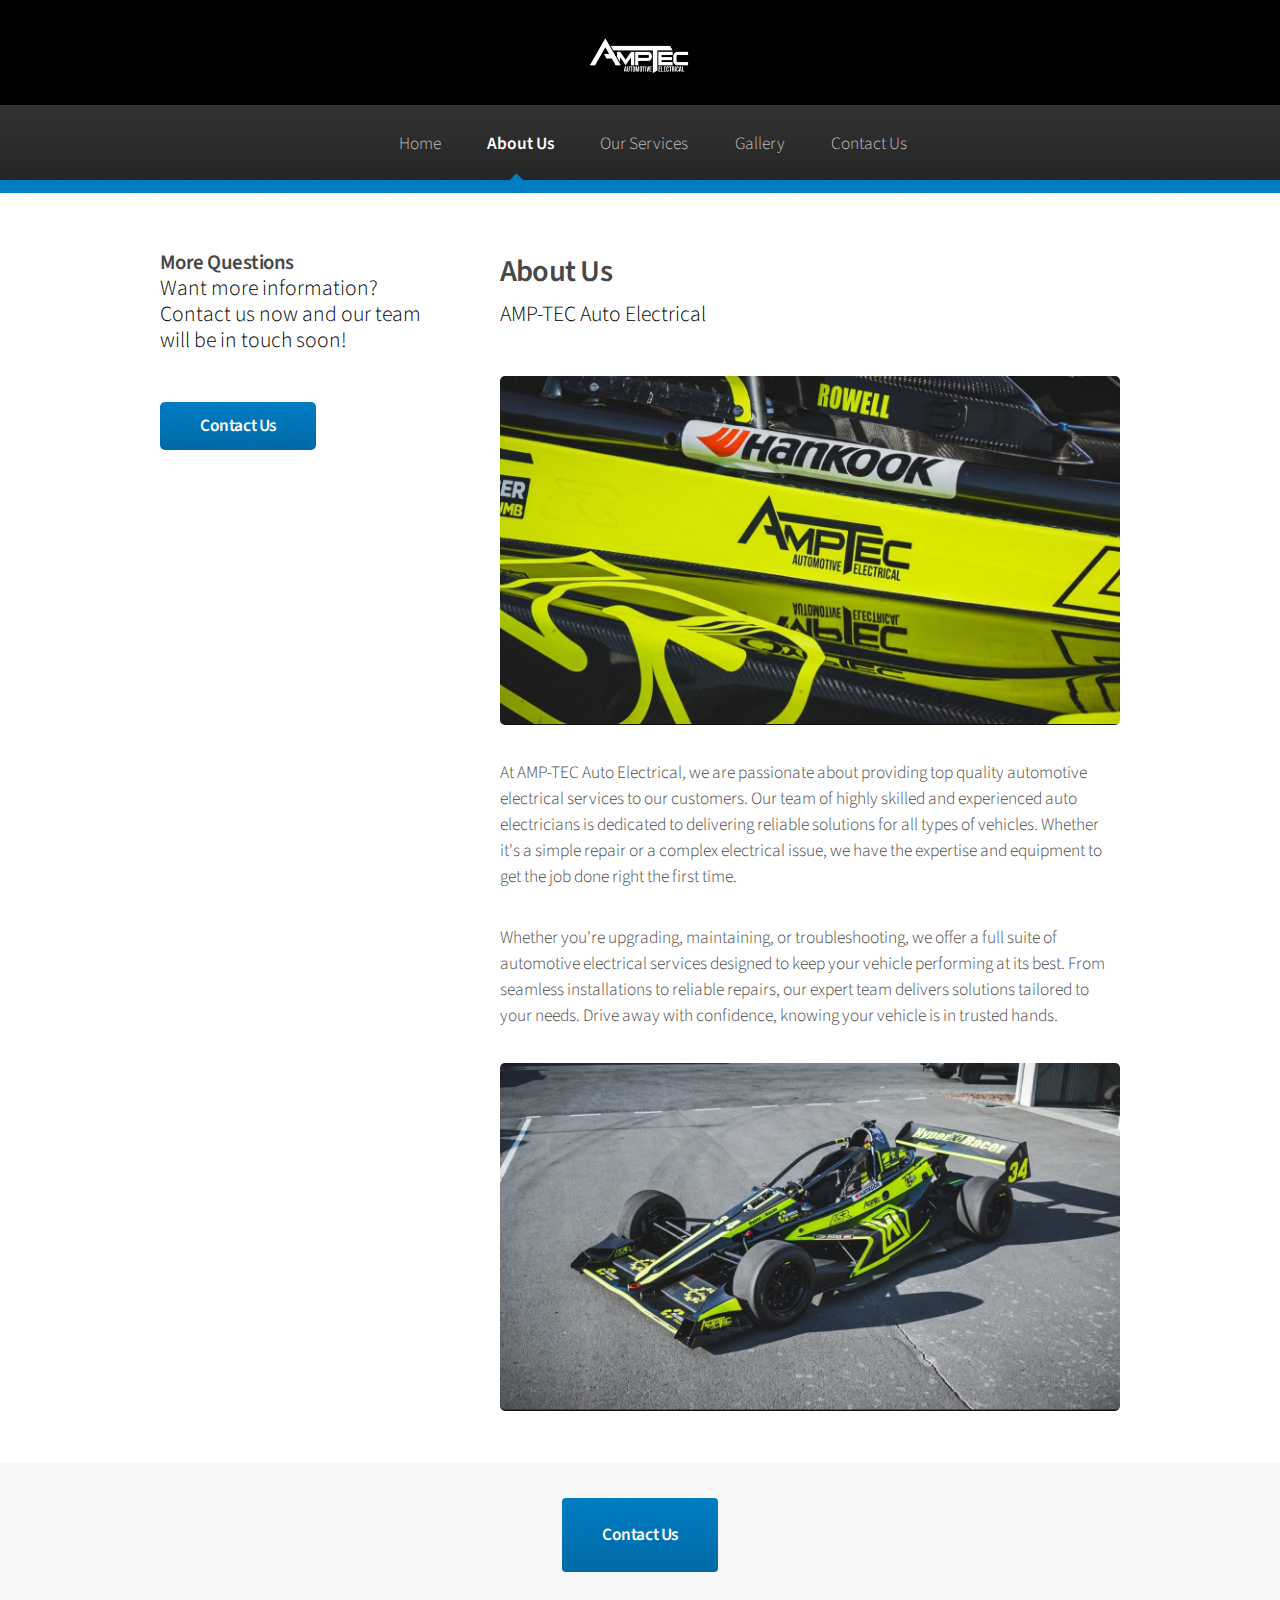
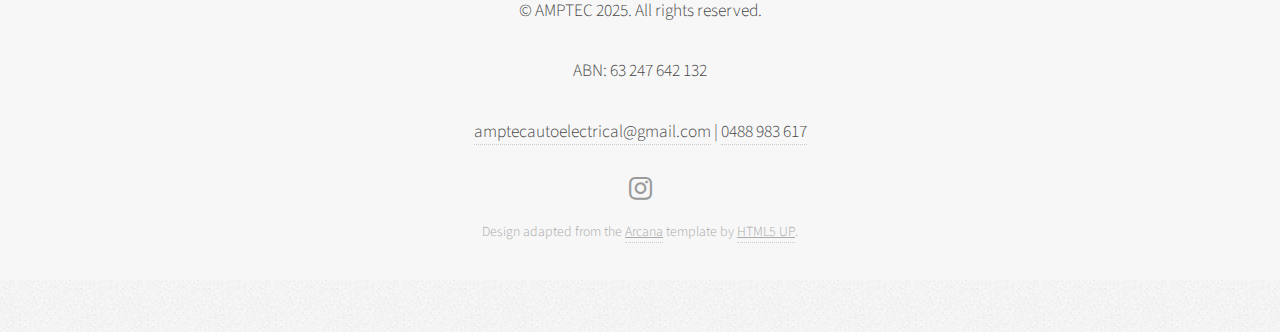
<file: about-us.html>
<!DOCTYPE HTML>
<!--
	Arcana by HTML5 UP
	html5up.net | @ajlkn
	Free for personal and commercial use under the CCA 3.0 license (html5up.net/license)
-->

<html>
	<head>
		<title>AMPTEC</title>
		<meta charset="utf-8" />
		<meta name="viewport" content="width=device-width, initial-scale=1, user-scalable=no" />
		<link rel="stylesheet" href="assets/css/main.css" />

		<!-- Favicons -->
    <link rel="icon" type="image/png" href="/favicon/favicon-96x96.png" sizes="96x96" />
    <link rel="icon" type="image/svg+xml" href="/favicon/favicon.svg" />
    <link rel="shortcut icon" href="/favicon/favicon.ico" />
    <link rel="apple-touch-icon" sizes="180x180" href="/favicon/apple-touch-icon.png" />
    <meta name="apple-mobile-web-app-title" content="AMPTEC" />
    <link rel="manifest" href="/favicon/site.webmanifest" />
	</head>
	<body class="is-preload">
		<div id="page-wrapper">

			<!-- Header -->
				<div id="header">

					<!-- Logo -->
						<h1>
   							<a href="index.html" id="logo">
        						<img src="images/logo.jpg" alt="AMPTEC Logo" style="height:40px; vertical-align:middle;"> 
    						</a>
						</h1>

					<!-- Nav -->
						<nav id="nav">
							<ul>
								<li><a href="index.html">Home</a></li>
								<li class="current"><a href="left-sidebar.html">About Us</a></li>
								</li>
								<li><a href="right-sidebar.html">Our Services</a></li>
								<li><a href="two-sidebar.html">Gallery</a></li>
								<li><a href="no-sidebar.html">Contact Us</a></li>
							</ul>
						</nav>

				</div>


			<!-- Main -->
				<section class="wrapper style1">
					<div class="container">
						<div class="row gtr-200">
							<div class="col-4 col-12-narrower">
								<div id="sidebar">

									<!-- Sidebar -->

										<section>
											<header>
											<h3>More Questions</h3>
											<header>
											
											<p>Want more information? Contact us now and our team will be in touch soon!</p>
											
											<footer>
												<a href="no-sidebar.html" class="button">Contact Us</a>
											</footer>
										</section>

								</div>
							</div>
							<div class="col-8  col-12-narrower imp-narrower">
								<div id="content">

									<!-- Content -->

										<article>
											<header>
												<h2>About Us</h2>
												<p>AMP-TEC Auto Electrical</p>
											</header>

											<span class="image featured"><img src="images/photo8.jpg" alt="" /></span>

											<p>At AMP-TEC Auto Electrical, we are passionate about providing top quality automotive electrical services
											to our customers. Our team of highly skilled and experienced auto electricians is dedicated to delivering reliable 
											solutions for all types of vehicles. Whether it's a simple repair or a complex electrical issue, we have the expertise
											and equipment to get the job done right the first time.</p>
										
											<p>Whether you're upgrading, maintaining, or troubleshooting, we offer a full suite of automotive electrical services 
											designed to keep your vehicle performing at its best. From seamless installations to reliable repairs, our expert team
											delivers solutions tailored to your needs. Drive away with confidence, knowing your vehicle is in trusted hands.</p>

											<span class="image featured"><img src="images/photo7.jpg" alt="" /></span>
										</article>

								</div>
							</div>
						</div>
					</div>
				</section>

		 <!-- Footer -->
    <footer id="footer" style="text-align: center; padding: 2em 0; background: #f7f7f7;">

        <p style="margin-bottom: 1.5em;">
            <a href="no-sidebar.html" class="button" style="
                display: inline-block;
                padding: 0.75em 1.5em;
                background-color: #007ec6;
                color: white;
                text-decoration: none;
                border-radius: 4px;
              ">
                Contact Us
            </a>
        </p>
  <p>
    &copy; AMPTEC 2025. All rights reserved.
  </p>
  <p>ABN: 63 247 642 132</p>
  <p>
    <a href="mailto:amptecautoelectrical@gmail.com">amptecautoelectrical@gmail.com</a> |
    <a href="tel:+61488983617">0488 983 617</a>
  </p>
  <ul class="icons" style="margin-top: 1em; list-style: none; padding: 0;">
    <li style="display: inline-block; margin: 0 0.5em;">
      <a href="https://instagram.com/amptec_autoelec" class="icon brands fa-instagram">
        <span class="label">Instagram</span>
      </a>
    </li>
  </ul>

  <p style="margin-top: 1em; font-size: 0.8em; color: #aaa;">
    Design adapted from the <a href="https://html5up.net/arcana" target="_blank" style="color: #aaa; text-decoration: underline;">Arcana</a> template by <a href="https://html5up.net" target="_blank" style="color: #aaa; text-decoration: underline;">HTML5 UP</a>.
  </p>

</footer>

		<!-- Scripts -->
			<script src="assets/js/jquery.min.js"></script>
			<script src="assets/js/jquery.dropotron.min.js"></script>
			<script src="assets/js/browser.min.js"></script>
			<script src="assets/js/breakpoints.min.js"></script>
			<script src="assets/js/util.js"></script>
			<script src="assets/js/main.js"></script>

	</body>
</html>
</file>
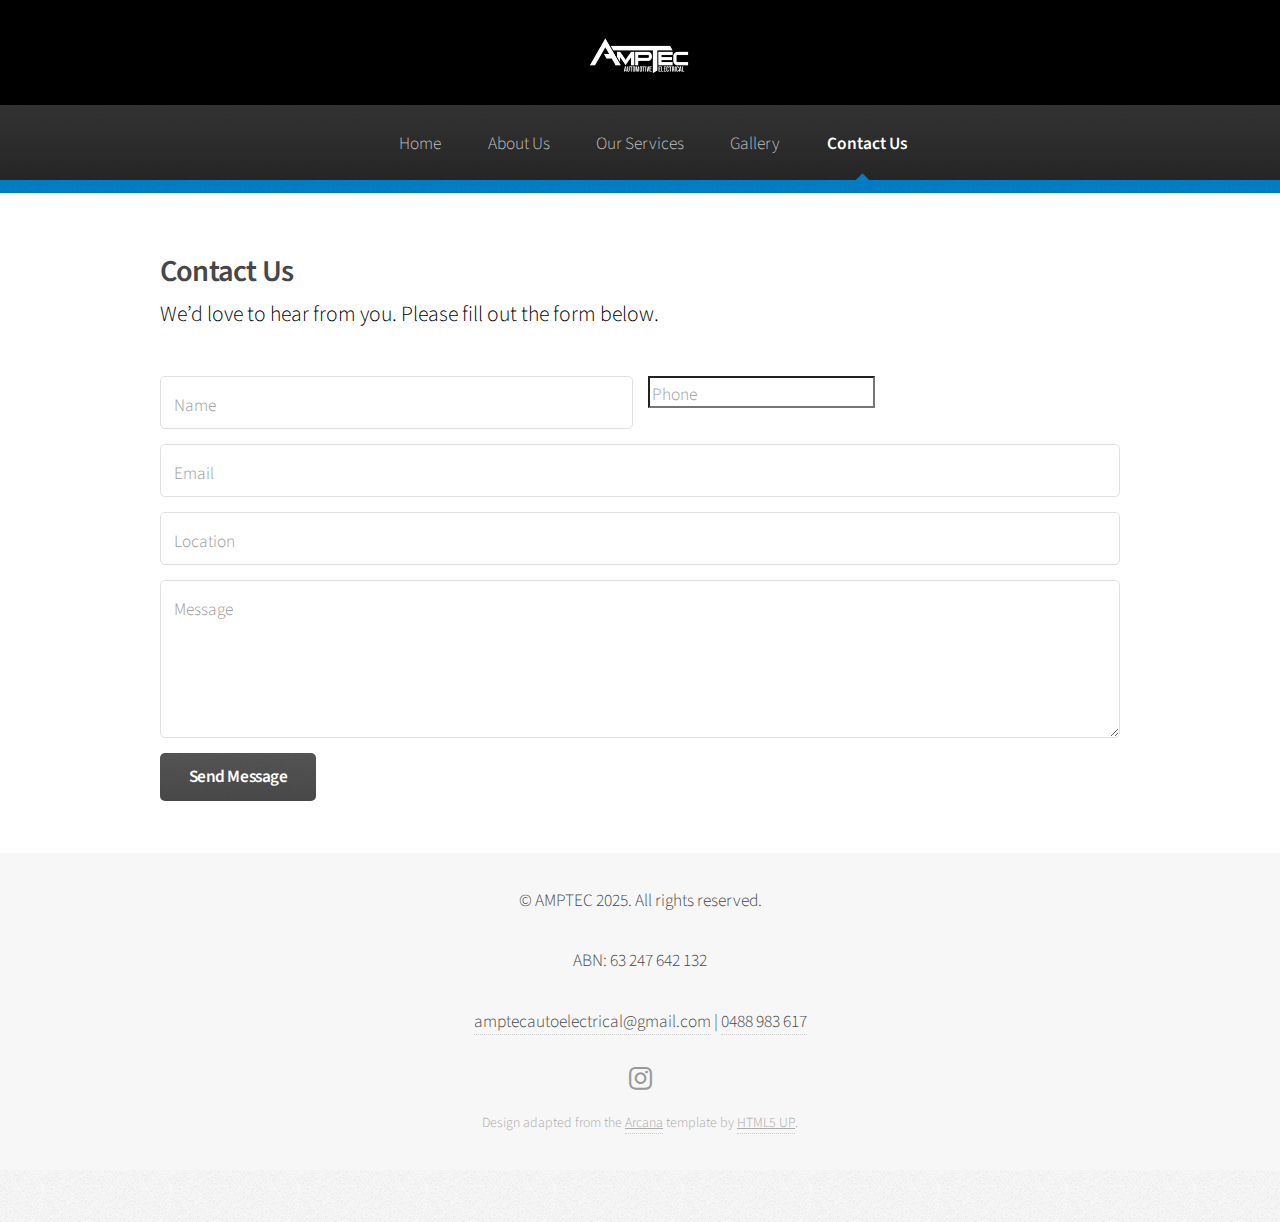
<file: no-sidebar.html>
<!DOCTYPE HTML>
<html>
<head>
    <title>AMPTEC - Contact Us</title>
    <meta charset="utf-8" />
    <meta name="viewport" content="width=device-width, initial-scale=1, user-scalable=no" />
    <link rel="stylesheet" href="assets/css/main.css" />
</head>
<body class="is-preload">
<div id="page-wrapper">

    <!-- Header -->
    <div id="header">
        <h1>
            <a href="index.html" id="logo">
                <img src="images/logo.jpg" alt="AMPTEC Logo" style="height:40px; vertical-align:middle;">
            </a>
        </h1>

        <nav id="nav">
            <ul>
                <li><a href="index.html">Home</a></li>
                <li><a href="left-sidebar.html">About Us</a></li>
                <li><a href="right-sidebar.html">Our Services</a></li>
                <li><a href="two-sidebar.html">Gallery</a></li>
                <li class="current"><a href="no-sidebar.html">Contact Us</a></li>
            </ul>
        </nav>
    </div>

    <!-- Main -->
    <section class="wrapper style1">
        <div class="container">
            <header>
                <h2>Contact Us</h2>
                <p>We’d love to hear from you. Please fill out the form below.</p>
            </header>

            <form id="contact-form" action="https://formspree.io/f/manbyzaw" method="POST">
                <div class="row gtr-50">
                    <div class="col-6 col-12-mobilep">
                        <input type="text" name="name" placeholder="Name" required />
                    </div>
                    <div class="col-6 col-12-mobilep">
                        <input type="tel" name="phone" placeholder="Phone" required />
                    </div>
                    <div class="col-12">
                        <input type="email" name="email" placeholder="Email" required />
                    </div>
                    <div class="col-12">
                        <input type="text" name="location" placeholder="Location" />
                    </div>
                    <div class="col-12">
                        <textarea name="message" placeholder="Message" rows="5" required></textarea>
                    </div>
                    <div class="col-12">
                        <ul class="actions">
                            <li><input type="submit" class="button alt" value="Send Message" /></li>
                        </ul>
                    </div>
                </div>
            </form>

            <!-- Confirmation Message -->
            <div id="confirmation-message" style="display:none; margin-top:20px; color:green; font-weight:bold; text-align:center;">
                ✅ Thank you! Your message has been sent. We’ll get back to you soon.
            </div>
        </div>
    </section>

    <!-- Footer -->
    <footer id="footer" style="text-align: center; padding: 2em 0; background: #f7f7f7;">
  <p>
    &copy; AMPTEC 2025. All rights reserved.
  </p>
  <p>ABN: 63 247 642 132</p>
  <p>
    <a href="mailto:amptecautoelectrical@gmail.com">amptecautoelectrical@gmail.com</a> |
    <a href="tel:+61488983617">0488 983 617</a>
  </p>
  <ul class="icons" style="margin-top: 1em; list-style: none; padding: 0;">
    <li style="display: inline-block; margin: 0 0.5em;">
      <a href="https://instagram.com/amptec_autoelec" class="icon brands fa-instagram">
        <span class="label">Instagram</span>
      </a>
    </li>
  </ul>

  <p style="margin-top: 1em; font-size: 0.8em; color: #aaa;">
    Design adapted from the <a href="https://html5up.net/arcana" target="_blank" style="color: #aaa; text-decoration: underline;">Arcana</a> template by <a href="https://html5up.net" target="_blank" style="color: #aaa; text-decoration: underline;">HTML5 UP</a>.
  </p>

</footer>

</div>

<!-- Scripts -->
<script src="assets/js/jquery.min.js"></script>
<script src="assets/js/jquery.dropotron.min.js"></script>
<script src="assets/js/browser.min.js"></script>
<script src="assets/js/breakpoints.min.js"></script>
<script src="assets/js/util.js"></script>
<script src="assets/js/main.js"></script>

<!-- Confirmation Script -->
<script>
document.getElementById('contact-form').addEventListener('submit', function(e) {
    e.preventDefault();

    const form = this;
    const formData = new FormData(form);

    fetch(form.action, {
        method: 'POST',
        body: formData,
        headers: {
            'Accept': 'application/json'
        }
    }).then(response => {
        if (response.ok) {
            form.style.display = 'none';
            document.getElementById('confirmation-message').style.display = 'block';
        } else {
            alert('There was a problem submitting your form. Please try again.');
        }
    }).catch(error => {
        alert('There was a problem submitting your form. Please try again.');
    });
});
</script>

</body>
</html>
</file>
<file: assets/css/main.css>
@import url("fontawesome-all.min.css");
@import url("https://fonts.googleapis.com/css?family=Source+Sans+Pro:300,300italic,600,600italic");

/*
	Arcana by HTML5 UP
	html5up.net | @ajlkn
	Free for personal and commercial use under the CCA 3.0 license (html5up.net/license)
*/

html, body, div, span, applet, object,
iframe, h1, h2, h3, h4, h5, h6, p, blockquote,
pre, a, abbr, acronym, address, big, cite,
code, del, dfn, em, img, ins, kbd, q, s, samp,
small, strike, strong, sub, sup, tt, var, b,
u, i, center, dl, dt, dd, ol, ul, li, fieldset,
form, label, legend, table, caption, tbody,
tfoot, thead, tr, th, td, article, aside,
canvas, details, embed, figure, figcaption,
footer, header, hgroup, menu, nav, output, ruby,
section, summary, time, mark, audio, video {
	margin: 0;
	padding: 0;
	border: 0;
	font-size: 100%;
	font: inherit;
	vertical-align: baseline;}

article, aside, details, figcaption, figure,
footer, header, hgroup, menu, nav, section {
	display: block;}

body {
	line-height: 1;
}

ol, ul {
	list-style: none;
}

blockquote, q {
	quotes: none;
}

	blockquote:before, blockquote:after, q:before, q:after {
		content: '';
		content: none;
	}

table {
	border-collapse: collapse;
	border-spacing: 0;
}

body {
	-webkit-text-size-adjust: none;
}

mark {
	background-color: transparent;
	color: inherit;
}

input::-moz-focus-inner {
	border: 0;
	padding: 0;
}

input, select, textarea {
	-moz-appearance: none;
	-webkit-appearance: none;
	-ms-appearance: none;
	appearance: none;
}

/* Basic */

	html {
		box-sizing: border-box;
	}

	*, *:before, *:after {
		box-sizing: inherit;
	}

	body {
		background: #f7f7f7 url("images/bg01.png");
	}

		body.is-preload *, body.is-preload *:before, body.is-preload *:after {
			-moz-animation: none !important;
			-webkit-animation: none !important;
			-ms-animation: none !important;
			animation: none !important;
			-moz-transition: none !important;
			-webkit-transition: none !important;
			-ms-transition: none !important;
			transition: none !important;
		}

	body, input, select, textarea {
		color: #474747;
		font-family: 'Source Sans Pro', sans-serif;
		font-size: 16pt;
		font-weight: 300;
		line-height: 1.65em;
	}

	a {
		-moz-transition: color 0.2s ease-in-out, border-color 0.2s ease-in-out, opacity 0.2s ease-in-out;
		-webkit-transition: color 0.2s ease-in-out, border-color 0.2s ease-in-out, opacity 0.2s ease-in-out;
		-ms-transition: color 0.2s ease-in-out, border-color 0.2s ease-in-out, opacity 0.2s ease-in-out;
		transition: color 0.2s ease-in-out, border-color 0.2s ease-in-out, opacity 0.2s ease-in-out;
		color: #007ec6;
		text-decoration: none;
		border-bottom: dotted 1px;
	}

		a:hover {
			color: #007ec6;
			border-bottom-color: transparent;
		}

	strong, b {
		font-weight: 600;
	}

	em, i {
		font-style: italic;
	}

	p, ul, ol, dl, table, blockquote {
		margin: 0 0 2em 0;
	}

	h1, h2, h3, h4, h5, h6 {
		color: inherit;
		font-weight: 600;
		line-height: 1.75em;
		margin-bottom: 1em;
	}

		h1 a, h2 a, h3 a, h4 a, h5 a, h6 a {
			color: inherit;
			text-decoration: none;
		}

		h1 em, h2 em, h3 em, h4 em, h5 em, h6 em {
			font-style: normal;
			font-weight: 300;
		}

	h2 {
		font-size: 1.75em;
		letter-spacing: -0.025em;
	}

	h3 {
		font-size: 1.2em;
		letter-spacing: -0.025em;
	}

	sub {
		font-size: 0.8em;
		position: relative;
		top: 0.5em;
	}

	sup {
		font-size: 0.8em;
		position: relative;
		top: -0.5em;
	}

	hr {
		border-top: solid 1px #e0e0e0;
		border: 0;
		margin-bottom: 1.5em;
	}

	blockquote {
		border-left: solid 0.5em #e0e0e0;
		font-style: italic;
		padding: 1em 0 1em 2em;
	}

/* Container */

	.container {
		margin: 0 auto;
		max-width: 100%;
		width: 1400px;
	}

		@media screen and (max-width: 1680px) {

			.container {
				width: 1200px;
			}

		}

		@media screen and (max-width: 1280px) {

			.container {
				width: 960px;
			}

		}

		@media screen and (max-width: 980px) {

			.container {
				width: 95%;
			}

		}

		@media screen and (max-width: 840px) {

			.container {
				width: 95%;
			}

		}

		@media screen and (max-width: 736px) {

			.container {
				width: 90%;
			}

		}

		@media screen and (max-width: 480px) {

			.container {
				width: 100%;
			}

		}

/* Row */

	.row {
		display: flex;
		flex-wrap: wrap;
		box-sizing: border-box;
		align-items: stretch;
	}

		.row > * {
			box-sizing: border-box;
		}

		.row.gtr-uniform > * > :last-child {
			margin-bottom: 0;
		}

		.row.aln-left {
			justify-content: flex-start;
		}

		.row.aln-center {
			justify-content: center;
		}

		.row.aln-right {
			justify-content: flex-end;
		}

		.row.aln-top {
			align-items: flex-start;
		}

		.row.aln-middle {
			align-items: center;
		}

		.row.aln-bottom {
			align-items: flex-end;
		}

		.row > .imp {
			order: -1;
		}

		.row > .col-1 {
			width: 8.33333%;
		}

		.row > .off-1 {
			margin-left: 8.33333%;
		}

		.row > .col-2 {
			width: 16.66667%;
		}

		.row > .off-2 {
			margin-left: 16.66667%;
		}

		.row > .col-3 {
			width: 25%;
		}

		.row > .off-3 {
			margin-left: 25%;
		}

		.row > .col-4 {
			width: 33.33333%;
		}

		.row > .off-4 {
			margin-left: 33.33333%;
		}

		.row > .col-5 {
			width: 41.66667%;
		}

		.row > .off-5 {
			margin-left: 41.66667%;
		}

		.row > .col-6 {
			width: 50%;
		}

		.row > .off-6 {
			margin-left: 50%;
		}

		.row > .col-7 {
			width: 58.33333%;
		}

		.row > .off-7 {
			margin-left: 58.33333%;
		}

		.row > .col-8 {
			width: 66.66667%;
		}

		.row > .off-8 {
			margin-left: 66.66667%;
		}

		.row > .col-9 {
			width: 75%;
		}

		.row > .off-9 {
			margin-left: 75%;
		}

		.row > .col-10 {
			width: 83.33333%;
		}

		.row > .off-10 {
			margin-left: 83.33333%;
		}

		.row > .col-11 {
			width: 91.66667%;
		}

		.row > .off-11 {
			margin-left: 91.66667%;
		}

		.row > .col-12 {
			width: 100%;
		}

		.row > .off-12 {
			margin-left: 100%;
		}

		.row.gtr-0 {
			margin-top: 0px;
			margin-left: 0px;
		}

			.row.gtr-0 > * {
				padding: 0px 0 0 0px;
			}

			.row.gtr-0.gtr-uniform {
				margin-top: 0px;
			}

				.row.gtr-0.gtr-uniform > * {
					padding-top: 0px;
				}

		.row.gtr-25 {
			margin-top: -12.5px;
			margin-left: -12.5px;
		}

			.row.gtr-25 > * {
				padding: 12.5px 0 0 12.5px;
			}

			.row.gtr-25.gtr-uniform {
				margin-top: -12.5px;
			}

				.row.gtr-25.gtr-uniform > * {
					padding-top: 12.5px;
				}

		.row.gtr-50 {
			margin-top: -25px;
			margin-left: -25px;
		}

			.row.gtr-50 > * {
				padding: 25px 0 0 25px;
			}

			.row.gtr-50.gtr-uniform {
				margin-top: -25px;
			}

				.row.gtr-50.gtr-uniform > * {
					padding-top: 25px;
				}

		.row {
			margin-top: -50px;
			margin-left: -50px;
		}

			.row > * {
				padding: 50px 0 0 50px;
			}

			.row.gtr-uniform {
				margin-top: -50px;
			}

				.row.gtr-uniform > * {
					padding-top: 50px;
				}

		.row.gtr-150 {
			margin-top: -75px;
			margin-left: -75px;
		}

			.row.gtr-150 > * {
				padding: 75px 0 0 75px;
			}

			.row.gtr-150.gtr-uniform {
				margin-top: -75px;
			}

				.row.gtr-150.gtr-uniform > * {
					padding-top: 75px;
				}

		.row.gtr-200 {
			margin-top: -100px;
			margin-left: -100px;
		}

			.row.gtr-200 > * {
				padding: 100px 0 0 100px;
			}

			.row.gtr-200.gtr-uniform {
				margin-top: -100px;
			}

				.row.gtr-200.gtr-uniform > * {
					padding-top: 100px;
				}

		@media screen and (max-width: 1680px) {

			.row {
				display: flex;
				flex-wrap: wrap;
				box-sizing: border-box;
				align-items: stretch;
			}

				.row > * {
					box-sizing: border-box;
				}

				.row.gtr-uniform > * > :last-child {
					margin-bottom: 0;
				}

				.row.aln-left {
					justify-content: flex-start;
				}

				.row.aln-center {
					justify-content: center;
				}

				.row.aln-right {
					justify-content: flex-end;
				}

				.row.aln-top {
					align-items: flex-start;
				}

				.row.aln-middle {
					align-items: center;
				}

				.row.aln-bottom {
					align-items: flex-end;
				}

				.row > .imp-wide {
					order: -1;
				}

				.row > .col-1-wide {
					width: 8.33333%;
				}

				.row > .off-1-wide {
					margin-left: 8.33333%;
				}

				.row > .col-2-wide {
					width: 16.66667%;
				}

				.row > .off-2-wide {
					margin-left: 16.66667%;
				}

				.row > .col-3-wide {
					width: 25%;
				}

				.row > .off-3-wide {
					margin-left: 25%;
				}

				.row > .col-4-wide {
					width: 33.33333%;
				}

				.row > .off-4-wide {
					margin-left: 33.33333%;
				}

				.row > .col-5-wide {
					width: 41.66667%;
				}

				.row > .off-5-wide {
					margin-left: 41.66667%;
				}

				.row > .col-6-wide {
					width: 50%;
				}

				.row > .off-6-wide {
					margin-left: 50%;
				}

				.row > .col-7-wide {
					width: 58.33333%;
				}

				.row > .off-7-wide {
					margin-left: 58.33333%;
				}

				.row > .col-8-wide {
					width: 66.66667%;
				}

				.row > .off-8-wide {
					margin-left: 66.66667%;
				}

				.row > .col-9-wide {
					width: 75%;
				}

				.row > .off-9-wide {
					margin-left: 75%;
				}

				.row > .col-10-wide {
					width: 83.33333%;
				}

				.row > .off-10-wide {
					margin-left: 83.33333%;
				}

				.row > .col-11-wide {
					width: 91.66667%;
				}

				.row > .off-11-wide {
					margin-left: 91.66667%;
				}

				.row > .col-12-wide {
					width: 100%;
				}

				.row > .off-12-wide {
					margin-left: 100%;
				}

				.row.gtr-0 {
					margin-top: 0px;
					margin-left: 0px;
				}

					.row.gtr-0 > * {
						padding: 0px 0 0 0px;
					}

					.row.gtr-0.gtr-uniform {
						margin-top: 0px;
					}

						.row.gtr-0.gtr-uniform > * {
							padding-top: 0px;
						}

				.row.gtr-25 {
					margin-top: -10px;
					margin-left: -10px;
				}

					.row.gtr-25 > * {
						padding: 10px 0 0 10px;
					}

					.row.gtr-25.gtr-uniform {
						margin-top: -10px;
					}

						.row.gtr-25.gtr-uniform > * {
							padding-top: 10px;
						}

				.row.gtr-50 {
					margin-top: -20px;
					margin-left: -20px;
				}

					.row.gtr-50 > * {
						padding: 20px 0 0 20px;
					}

					.row.gtr-50.gtr-uniform {
						margin-top: -20px;
					}

						.row.gtr-50.gtr-uniform > * {
							padding-top: 20px;
						}

				.row {
					margin-top: -40px;
					margin-left: -40px;
				}

					.row > * {
						padding: 40px 0 0 40px;
					}

					.row.gtr-uniform {
						margin-top: -40px;
					}

						.row.gtr-uniform > * {
							padding-top: 40px;
						}

				.row.gtr-150 {
					margin-top: -60px;
					margin-left: -60px;
				}

					.row.gtr-150 > * {
						padding: 60px 0 0 60px;
					}

					.row.gtr-150.gtr-uniform {
						margin-top: -60px;
					}

						.row.gtr-150.gtr-uniform > * {
							padding-top: 60px;
						}

				.row.gtr-200 {
					margin-top: -80px;
					margin-left: -80px;
				}

					.row.gtr-200 > * {
						padding: 80px 0 0 80px;
					}

					.row.gtr-200.gtr-uniform {
						margin-top: -80px;
					}

						.row.gtr-200.gtr-uniform > * {
							padding-top: 80px;
						}

		}

		@media screen and (max-width: 1280px) {

			.row {
				display: flex;
				flex-wrap: wrap;
				box-sizing: border-box;
				align-items: stretch;
			}

				.row > * {
					box-sizing: border-box;
				}

				.row.gtr-uniform > * > :last-child {
					margin-bottom: 0;
				}

				.row.aln-left {
					justify-content: flex-start;
				}

				.row.aln-center {
					justify-content: center;
				}

				.row.aln-right {
					justify-content: flex-end;
				}

				.row.aln-top {
					align-items: flex-start;
				}

				.row.aln-middle {
					align-items: center;
				}

				.row.aln-bottom {
					align-items: flex-end;
				}

				.row > .imp-normal {
					order: -1;
				}

				.row > .col-1-normal {
					width: 8.33333%;
				}

				.row > .off-1-normal {
					margin-left: 8.33333%;
				}

				.row > .col-2-normal {
					width: 16.66667%;
				}

				.row > .off-2-normal {
					margin-left: 16.66667%;
				}

				.row > .col-3-normal {
					width: 25%;
				}

				.row > .off-3-normal {
					margin-left: 25%;
				}

				.row > .col-4-normal {
					width: 33.33333%;
				}

				.row > .off-4-normal {
					margin-left: 33.33333%;
				}

				.row > .col-5-normal {
					width: 41.66667%;
				}

				.row > .off-5-normal {
					margin-left: 41.66667%;
				}

				.row > .col-6-normal {
					width: 50%;
				}

				.row > .off-6-normal {
					margin-left: 50%;
				}

				.row > .col-7-normal {
					width: 58.33333%;
				}

				.row > .off-7-normal {
					margin-left: 58.33333%;
				}

				.row > .col-8-normal {
					width: 66.66667%;
				}

				.row > .off-8-normal {
					margin-left: 66.66667%;
				}

				.row > .col-9-normal {
					width: 75%;
				}

				.row > .off-9-normal {
					margin-left: 75%;
				}

				.row > .col-10-normal {
					width: 83.33333%;
				}

				.row > .off-10-normal {
					margin-left: 83.33333%;
				}

				.row > .col-11-normal {
					width: 91.66667%;
				}

				.row > .off-11-normal {
					margin-left: 91.66667%;
				}

				.row > .col-12-normal {
					width: 100%;
				}

				.row > .off-12-normal {
					margin-left: 100%;
				}

				.row.gtr-0 {
					margin-top: 0px;
					margin-left: 0px;
				}

					.row.gtr-0 > * {
						padding: 0px 0 0 0px;
					}

					.row.gtr-0.gtr-uniform {
						margin-top: 0px;
					}

						.row.gtr-0.gtr-uniform > * {
							padding-top: 0px;
						}

				.row.gtr-25 {
					margin-top: -7.5px;
					margin-left: -7.5px;
				}

					.row.gtr-25 > * {
						padding: 7.5px 0 0 7.5px;
					}

					.row.gtr-25.gtr-uniform {
						margin-top: -7.5px;
					}

						.row.gtr-25.gtr-uniform > * {
							padding-top: 7.5px;
						}

				.row.gtr-50 {
					margin-top: -15px;
					margin-left: -15px;
				}

					.row.gtr-50 > * {
						padding: 15px 0 0 15px;
					}

					.row.gtr-50.gtr-uniform {
						margin-top: -15px;
					}

						.row.gtr-50.gtr-uniform > * {
							padding-top: 15px;
						}

				.row {
					margin-top: -30px;
					margin-left: -30px;
				}

					.row > * {
						padding: 30px 0 0 30px;
					}

					.row.gtr-uniform {
						margin-top: -30px;
					}

						.row.gtr-uniform > * {
							padding-top: 30px;
						}

				.row.gtr-150 {
					margin-top: -45px;
					margin-left: -45px;
				}

					.row.gtr-150 > * {
						padding: 45px 0 0 45px;
					}

					.row.gtr-150.gtr-uniform {
						margin-top: -45px;
					}

						.row.gtr-150.gtr-uniform > * {
							padding-top: 45px;
						}

				.row.gtr-200 {
					margin-top: -60px;
					margin-left: -60px;
				}

					.row.gtr-200 > * {
						padding: 60px 0 0 60px;
					}

					.row.gtr-200.gtr-uniform {
						margin-top: -60px;
					}

						.row.gtr-200.gtr-uniform > * {
							padding-top: 60px;
						}

		}

		@media screen and (max-width: 980px) {

			.row {
				display: flex;
				flex-wrap: wrap;
				box-sizing: border-box;
				align-items: stretch;
			}

				.row > * {
					box-sizing: border-box;
				}

				.row.gtr-uniform > * > :last-child {
					margin-bottom: 0;
				}

				.row.aln-left {
					justify-content: flex-start;
				}

				.row.aln-center {
					justify-content: center;
				}

				.row.aln-right {
					justify-content: flex-end;
				}

				.row.aln-top {
					align-items: flex-start;
				}

				.row.aln-middle {
					align-items: center;
				}

				.row.aln-bottom {
					align-items: flex-end;
				}

				.row > .imp-narrow {
					order: -1;
				}

				.row > .col-1-narrow {
					width: 8.33333%;
				}

				.row > .off-1-narrow {
					margin-left: 8.33333%;
				}

				.row > .col-2-narrow {
					width: 16.66667%;
				}

				.row > .off-2-narrow {
					margin-left: 16.66667%;
				}

				.row > .col-3-narrow {
					width: 25%;
				}

				.row > .off-3-narrow {
					margin-left: 25%;
				}

				.row > .col-4-narrow {
					width: 33.33333%;
				}

				.row > .off-4-narrow {
					margin-left: 33.33333%;
				}

				.row > .col-5-narrow {
					width: 41.66667%;
				}

				.row > .off-5-narrow {
					margin-left: 41.66667%;
				}

				.row > .col-6-narrow {
					width: 50%;
				}

				.row > .off-6-narrow {
					margin-left: 50%;
				}

				.row > .col-7-narrow {
					width: 58.33333%;
				}

				.row > .off-7-narrow {
					margin-left: 58.33333%;
				}

				.row > .col-8-narrow {
					width: 66.66667%;
				}

				.row > .off-8-narrow {
					margin-left: 66.66667%;
				}

				.row > .col-9-narrow {
					width: 75%;
				}

				.row > .off-9-narrow {
					margin-left: 75%;
				}

				.row > .col-10-narrow {
					width: 83.33333%;
				}

				.row > .off-10-narrow {
					margin-left: 83.33333%;
				}

				.row > .col-11-narrow {
					width: 91.66667%;
				}

				.row > .off-11-narrow {
					margin-left: 91.66667%;
				}

				.row > .col-12-narrow {
					width: 100%;
				}

				.row > .off-12-narrow {
					margin-left: 100%;
				}

				.row.gtr-0 {
					margin-top: 0px;
					margin-left: 0px;
				}

					.row.gtr-0 > * {
						padding: 0px 0 0 0px;
					}

					.row.gtr-0.gtr-uniform {
						margin-top: 0px;
					}

						.row.gtr-0.gtr-uniform > * {
							padding-top: 0px;
						}

				.row.gtr-25 {
					margin-top: -7.5px;
					margin-left: -7.5px;
				}

					.row.gtr-25 > * {
						padding: 7.5px 0 0 7.5px;
					}

					.row.gtr-25.gtr-uniform {
						margin-top: -7.5px;
					}

						.row.gtr-25.gtr-uniform > * {
							padding-top: 7.5px;
						}

				.row.gtr-50 {
					margin-top: -15px;
					margin-left: -15px;
				}

					.row.gtr-50 > * {
						padding: 15px 0 0 15px;
					}

					.row.gtr-50.gtr-uniform {
						margin-top: -15px;
					}

						.row.gtr-50.gtr-uniform > * {
							padding-top: 15px;
						}

				.row {
					margin-top: -30px;
					margin-left: -30px;
				}

					.row > * {
						padding: 30px 0 0 30px;
					}

					.row.gtr-uniform {
						margin-top: -30px;
					}

						.row.gtr-uniform > * {
							padding-top: 30px;
						}

				.row.gtr-150 {
					margin-top: -45px;
					margin-left: -45px;
				}

					.row.gtr-150 > * {
						padding: 45px 0 0 45px;
					}

					.row.gtr-150.gtr-uniform {
						margin-top: -45px;
					}

						.row.gtr-150.gtr-uniform > * {
							padding-top: 45px;
						}

				.row.gtr-200 {
					margin-top: -60px;
					margin-left: -60px;
				}

					.row.gtr-200 > * {
						padding: 60px 0 0 60px;
					}

					.row.gtr-200.gtr-uniform {
						margin-top: -60px;
					}

						.row.gtr-200.gtr-uniform > * {
							padding-top: 60px;
						}

		}

		@media screen and (max-width: 840px) {

			.row {
				display: flex;
				flex-wrap: wrap;
				box-sizing: border-box;
				align-items: stretch;
			}

				.row > * {
					box-sizing: border-box;
				}

				.row.gtr-uniform > * > :last-child {
					margin-bottom: 0;
				}

				.row.aln-left {
					justify-content: flex-start;
				}

				.row.aln-center {
					justify-content: center;
				}

				.row.aln-right {
					justify-content: flex-end;
				}

				.row.aln-top {
					align-items: flex-start;
				}

				.row.aln-middle {
					align-items: center;
				}

				.row.aln-bottom {
					align-items: flex-end;
				}

				.row > .imp-narrower {
					order: -1;
				}

				.row > .col-1-narrower {
					width: 8.33333%;
				}

				.row > .off-1-narrower {
					margin-left: 8.33333%;
				}

				.row > .col-2-narrower {
					width: 16.66667%;
				}

				.row > .off-2-narrower {
					margin-left: 16.66667%;
				}

				.row > .col-3-narrower {
					width: 25%;
				}

				.row > .off-3-narrower {
					margin-left: 25%;
				}

				.row > .col-4-narrower {
					width: 33.33333%;
				}

				.row > .off-4-narrower {
					margin-left: 33.33333%;
				}

				.row > .col-5-narrower {
					width: 41.66667%;
				}

				.row > .off-5-narrower {
					margin-left: 41.66667%;
				}

				.row > .col-6-narrower {
					width: 50%;
				}

				.row > .off-6-narrower {
					margin-left: 50%;
				}

				.row > .col-7-narrower {
					width: 58.33333%;
				}

				.row > .off-7-narrower {
					margin-left: 58.33333%;
				}

				.row > .col-8-narrower {
					width: 66.66667%;
				}

				.row > .off-8-narrower {
					margin-left: 66.66667%;
				}

				.row > .col-9-narrower {
					width: 75%;
				}

				.row > .off-9-narrower {
					margin-left: 75%;
				}

				.row > .col-10-narrower {
					width: 83.33333%;
				}

				.row > .off-10-narrower {
					margin-left: 83.33333%;
				}

				.row > .col-11-narrower {
					width: 91.66667%;
				}

				.row > .off-11-narrower {
					margin-left: 91.66667%;
				}

				.row > .col-12-narrower {
					width: 100%;
				}

				.row > .off-12-narrower {
					margin-left: 100%;
				}

				.row.gtr-0 {
					margin-top: 0px;
					margin-left: 0px;
				}

					.row.gtr-0 > * {
						padding: 0px 0 0 0px;
					}

					.row.gtr-0.gtr-uniform {
						margin-top: 0px;
					}

						.row.gtr-0.gtr-uniform > * {
							padding-top: 0px;
						}

				.row.gtr-25 {
					margin-top: -7.5px;
					margin-left: -7.5px;
				}

					.row.gtr-25 > * {
						padding: 7.5px 0 0 7.5px;
					}

					.row.gtr-25.gtr-uniform {
						margin-top: -7.5px;
					}

						.row.gtr-25.gtr-uniform > * {
							padding-top: 7.5px;
						}

				.row.gtr-50 {
					margin-top: -15px;
					margin-left: -15px;
				}

					.row.gtr-50 > * {
						padding: 15px 0 0 15px;
					}

					.row.gtr-50.gtr-uniform {
						margin-top: -15px;
					}

						.row.gtr-50.gtr-uniform > * {
							padding-top: 15px;
						}

				.row {
					margin-top: -30px;
					margin-left: -30px;
				}

					.row > * {
						padding: 30px 0 0 30px;
					}

					.row.gtr-uniform {
						margin-top: -30px;
					}

						.row.gtr-uniform > * {
							padding-top: 30px;
						}

				.row.gtr-150 {
					margin-top: -45px;
					margin-left: -45px;
				}

					.row.gtr-150 > * {
						padding: 45px 0 0 45px;
					}

					.row.gtr-150.gtr-uniform {
						margin-top: -45px;
					}

						.row.gtr-150.gtr-uniform > * {
							padding-top: 45px;
						}

				.row.gtr-200 {
					margin-top: -60px;
					margin-left: -60px;
				}

					.row.gtr-200 > * {
						padding: 60px 0 0 60px;
					}

					.row.gtr-200.gtr-uniform {
						margin-top: -60px;
					}

						.row.gtr-200.gtr-uniform > * {
							padding-top: 60px;
						}

		}

		@media screen and (max-width: 736px) {

			.row {
				display: flex;
				flex-wrap: wrap;
				box-sizing: border-box;
				align-items: stretch;
			}

				.row > * {
					box-sizing: border-box;
				}

				.row.gtr-uniform > * > :last-child {
					margin-bottom: 0;
				}

				.row.aln-left {
					justify-content: flex-start;
				}

				.row.aln-center {
					justify-content: center;
				}

				.row.aln-right {
					justify-content: flex-end;
				}

				.row.aln-top {
					align-items: flex-start;
				}

				.row.aln-middle {
					align-items: center;
				}

				.row.aln-bottom {
					align-items: flex-end;
				}

				.row > .imp-mobile {
					order: -1;
				}

				.row > .col-1-mobile {
					width: 8.33333%;
				}

				.row > .off-1-mobile {
					margin-left: 8.33333%;
				}

				.row > .col-2-mobile {
					width: 16.66667%;
				}

				.row > .off-2-mobile {
					margin-left: 16.66667%;
				}

				.row > .col-3-mobile {
					width: 25%;
				}

				.row > .off-3-mobile {
					margin-left: 25%;
				}

				.row > .col-4-mobile {
					width: 33.33333%;
				}

				.row > .off-4-mobile {
					margin-left: 33.33333%;
				}

				.row > .col-5-mobile {
					width: 41.66667%;
				}

				.row > .off-5-mobile {
					margin-left: 41.66667%;
				}

				.row > .col-6-mobile {
					width: 50%;
				}

				.row > .off-6-mobile {
					margin-left: 50%;
				}

				.row > .col-7-mobile {
					width: 58.33333%;
				}

				.row > .off-7-mobile {
					margin-left: 58.33333%;
				}

				.row > .col-8-mobile {
					width: 66.66667%;
				}

				.row > .off-8-mobile {
					margin-left: 66.66667%;
				}

				.row > .col-9-mobile {
					width: 75%;
				}

				.row > .off-9-mobile {
					margin-left: 75%;
				}

				.row > .col-10-mobile {
					width: 83.33333%;
				}

				.row > .off-10-mobile {
					margin-left: 83.33333%;
				}

				.row > .col-11-mobile {
					width: 91.66667%;
				}

				.row > .off-11-mobile {
					margin-left: 91.66667%;
				}

				.row > .col-12-mobile {
					width: 100%;
				}

				.row > .off-12-mobile {
					margin-left: 100%;
				}

				.row.gtr-0 {
					margin-top: 0px;
					margin-left: 0px;
				}

					.row.gtr-0 > * {
						padding: 0px 0 0 0px;
					}

					.row.gtr-0.gtr-uniform {
						margin-top: 0px;
					}

						.row.gtr-0.gtr-uniform > * {
							padding-top: 0px;
						}

				.row.gtr-25 {
					margin-top: -5px;
					margin-left: -5px;
				}

					.row.gtr-25 > * {
						padding: 5px 0 0 5px;
					}

					.row.gtr-25.gtr-uniform {
						margin-top: -5px;
					}

						.row.gtr-25.gtr-uniform > * {
							padding-top: 5px;
						}

				.row.gtr-50 {
					margin-top: -10px;
					margin-left: -10px;
				}

					.row.gtr-50 > * {
						padding: 10px 0 0 10px;
					}

					.row.gtr-50.gtr-uniform {
						margin-top: -10px;
					}

						.row.gtr-50.gtr-uniform > * {
							padding-top: 10px;
						}

				.row {
					margin-top: -20px;
					margin-left: -20px;
				}

					.row > * {
						padding: 20px 0 0 20px;
					}

					.row.gtr-uniform {
						margin-top: -20px;
					}

						.row.gtr-uniform > * {
							padding-top: 20px;
						}

				.row.gtr-150 {
					margin-top: -30px;
					margin-left: -30px;
				}

					.row.gtr-150 > * {
						padding: 30px 0 0 30px;
					}

					.row.gtr-150.gtr-uniform {
						margin-top: -30px;
					}

						.row.gtr-150.gtr-uniform > * {
							padding-top: 30px;
						}

				.row.gtr-200 {
					margin-top: -40px;
					margin-left: -40px;
				}

					.row.gtr-200 > * {
						padding: 40px 0 0 40px;
					}

					.row.gtr-200.gtr-uniform {
						margin-top: -40px;
					}

						.row.gtr-200.gtr-uniform > * {
							padding-top: 40px;
						}

		}

		@media screen and (max-width: 480px) {

			.row {
				display: flex;
				flex-wrap: wrap;
				box-sizing: border-box;
				align-items: stretch;
			}

				.row > * {
					box-sizing: border-box;
				}

				.row.gtr-uniform > * > :last-child {
					margin-bottom: 0;
				}

				.row.aln-left {
					justify-content: flex-start;
				}

				.row.aln-center {
					justify-content: center;
				}

				.row.aln-right {
					justify-content: flex-end;
				}

				.row.aln-top {
					align-items: flex-start;
				}

				.row.aln-middle {
					align-items: center;
				}

				.row.aln-bottom {
					align-items: flex-end;
				}

				.row > .imp-mobilep {
					order: -1;
				}

				.row > .col-1-mobilep {
					width: 8.33333%;
				}

				.row > .off-1-mobilep {
					margin-left: 8.33333%;
				}

				.row > .col-2-mobilep {
					width: 16.66667%;
				}

				.row > .off-2-mobilep {
					margin-left: 16.66667%;
				}

				.row > .col-3-mobilep {
					width: 25%;
				}

				.row > .off-3-mobilep {
					margin-left: 25%;
				}

				.row > .col-4-mobilep {
					width: 33.33333%;
				}

				.row > .off-4-mobilep {
					margin-left: 33.33333%;
				}

				.row > .col-5-mobilep {
					width: 41.66667%;
				}

				.row > .off-5-mobilep {
					margin-left: 41.66667%;
				}

				.row > .col-6-mobilep {
					width: 50%;
				}

				.row > .off-6-mobilep {
					margin-left: 50%;
				}

				.row > .col-7-mobilep {
					width: 58.33333%;
				}

				.row > .off-7-mobilep {
					margin-left: 58.33333%;
				}

				.row > .col-8-mobilep {
					width: 66.66667%;
				}

				.row > .off-8-mobilep {
					margin-left: 66.66667%;
				}

				.row > .col-9-mobilep {
					width: 75%;
				}

				.row > .off-9-mobilep {
					margin-left: 75%;
				}

				.row > .col-10-mobilep {
					width: 83.33333%;
				}

				.row > .off-10-mobilep {
					margin-left: 83.33333%;
				}

				.row > .col-11-mobilep {
					width: 91.66667%;
				}

				.row > .off-11-mobilep {
					margin-left: 91.66667%;
				}

				.row > .col-12-mobilep {
					width: 100%;
				}

				.row > .off-12-mobilep {
					margin-left: 100%;
				}

				.row.gtr-0 {
					margin-top: 0px;
					margin-left: 0px;
				}

					.row.gtr-0 > * {
						padding: 0px 0 0 0px;
					}

					.row.gtr-0.gtr-uniform {
						margin-top: 0px;
					}

						.row.gtr-0.gtr-uniform > * {
							padding-top: 0px;
						}

				.row.gtr-25 {
					margin-top: -5px;
					margin-left: -5px;
				}

					.row.gtr-25 > * {
						padding: 5px 0 0 5px;
					}

					.row.gtr-25.gtr-uniform {
						margin-top: -5px;
					}

						.row.gtr-25.gtr-uniform > * {
							padding-top: 5px;
						}

				.row.gtr-50 {
					margin-top: -10px;
					margin-left: -10px;
				}

					.row.gtr-50 > * {
						padding: 10px 0 0 10px;
					}

					.row.gtr-50.gtr-uniform {
						margin-top: -10px;
					}

						.row.gtr-50.gtr-uniform > * {
							padding-top: 10px;
						}

				.row {
					margin-top: -20px;
					margin-left: -20px;
				}

					.row > * {
						padding: 20px 0 0 20px;
					}

					.row.gtr-uniform {
						margin-top: -20px;
					}

						.row.gtr-uniform > * {
							padding-top: 20px;
						}

				.row.gtr-150 {
					margin-top: -30px;
					margin-left: -30px;
				}

					.row.gtr-150 > * {
						padding: 30px 0 0 30px;
					}

					.row.gtr-150.gtr-uniform {
						margin-top: -30px;
					}

						.row.gtr-150.gtr-uniform > * {
							padding-top: 30px;
						}

				.row.gtr-200 {
					margin-top: -40px;
					margin-left: -40px;
				}

					.row.gtr-200 > * {
						padding: 40px 0 0 40px;
					}

					.row.gtr-200.gtr-uniform {
						margin-top: -40px;
					}

						.row.gtr-200.gtr-uniform > * {
							padding-top: 40px;
						}

		}

/* Section/Article */

	section.special, article.special {
		text-align: center;
	}

	header p {
		color: #000;
		font-size: 1.25em;
		position: relative;
		margin-top: -1.25em;
		margin-bottom: 2.25em;
	}

	header.major {
		text-align: center;
		margin: 0 0 2em 0;
	}

		header.major h2 {
			font-size: 2.25em;
		}

		header.major p {
			position: relative;
			border-top: solid 1px #e0e0e0;
			padding: 1em 0 0 0;
			margin: 0;
			top: -1em;
			font-size: 1.5em;
			letter-spacing: -0.025em;
		}

	footer {
		margin: 0 0 3em 0;
	}

		footer > :last-child {
			margin-bottom: 0;
		}

		footer.major {
			padding-top: 3em;
		}

/* Form */

	input[type="text"],
	input[type="password"],
	input[type="email"],
	textarea {
		-moz-appearance: none;
		-webkit-appearance: none;
		-ms-appearance: none;
		appearance: none;
		-moz-transition: border-color 0.2s ease-in-out;
		-webkit-transition: border-color 0.2s ease-in-out;
		-ms-transition: border-color 0.2s ease-in-out;
		transition: border-color 0.2s ease-in-out;
		background: #fff;
		border: solid 1px #e0e0e0;
		border-radius: 5px;
		color: inherit;
		display: block;
		outline: 0;
		padding: 0.75em;
		text-decoration: none;
		width: 100%;
	}

		input[type="text"]:focus,
		input[type="password"]:focus,
		input[type="email"]:focus,
		textarea:focus {
			border-color: #007ec6;
		}

	input[type="text"],
	input[type="password"],
	input[type="email"] {
		line-height: 1em;
	}

	label {
		display: block;
		color: inherit;
		font-weight: 600;
		line-height: 1.75em;
		margin-bottom: 0.5em;
	}

	::-webkit-input-placeholder {
		color: #999;
		position: relative;
		top: 3px;
	}

	:-moz-placeholder {
		color: #999;
	}

	::-moz-placeholder {
		color: #999;
	}

	:-ms-input-placeholder {
		color: #999;
	}

/* Image */

	.image {
		border: 0;
		display: inline-block;
		position: relative;
		border-radius: 5px;
	}

		.image img {
			display: block;
			border-radius: 5px;
		}

		.image.left {
			display: block;
			float: left;
			margin: 0 2em 2em 0;
			position: relative;
			top: 0.25em;
		}

			.image.left img {
				display: block;
				width: 100%;
			}

		.image.fit {
			display: block;
		}

			.image.fit img {
				display: block;
				width: 100%;
			}

		.image.featured {
			display: block;
			margin: 0 0 2em 0;
		}

			.image.featured img {
				display: block;
				width: 100%;
			}

/* Icon */

	.icon {
		text-decoration: none;
		position: relative;
		text-decoration: none;
	}

		.icon:before {
			-moz-osx-font-smoothing: grayscale;
			-webkit-font-smoothing: antialiased;
			display: inline-block;
			font-style: normal;
			font-variant: normal;
			text-rendering: auto;
			line-height: 1;
			text-transform: none !important;
			font-family: 'Font Awesome 5 Free';
			font-weight: 400;
		}

		.icon > .label {
			display: none;
		}

		.icon:before {
			line-height: inherit;
		}

		.icon.solid:before {
			font-weight: 900;
		}

		.icon.brands:before {
			font-family: 'Font Awesome 5 Brands';
		}

		.icon.major {
			text-align: center;
			cursor: default;
			background-color: #007ec6;
			background-image: -moz-linear-gradient(top, rgba(0,0,0,0), rgba(0,0,0,0.15)), url("images/bg01.png");
			background-image: -webkit-linear-gradient(top, rgba(0,0,0,0), rgba(0,0,0,0.15)), url("images/bg01.png");
			background-image: -ms-linear-gradient(top, rgba(0,0,0,0), rgba(0,0,0,0.15)), url("images/bg01.png");
			background-image: linear-gradient(top, rgba(0,0,0,0), rgba(0,0,0,0.15)), url("images/bg01.png");
			color: #fff;
			border-radius: 100%;
			display: inline-block;
			width: 5em;
			height: 5em;
			line-height: 5em;
			box-shadow: 0 0 0 7px white, 0 0 0 8px #e0e0e0;
			margin: 0 0 2em 0;
		}

			.icon.major:before {
				font-size: 36px;
			}

/* Lists */

	ol {
		list-style: decimal;
		padding-left: 1.25em;
	}

		ol li {
			padding-left: 0.25em;
		}

	ul {
		list-style: disc;
		padding-left: 1em;
	}

		ul li {
			padding-left: 0.5em;
		}

/* Links */

	ul.links {
		list-style: none;
		padding-left: 0;
	}

		ul.links li {
			line-height: 2.5em;
			padding-left: 0;
		}

/* Icons */

	ul.icons {
		cursor: default;
		list-style: none;
		padding-left: 0;
	}

		ul.icons li {
			display: inline-block;
			line-height: 1em;
			padding-left: 1.5em;
		}

			ul.icons li:first-child {
				padding-left: 0;
			}

			ul.icons li a, ul.icons li span {
				font-size: 2em;
				border: 0;
			}

/* Menu */

	ul.menu {
		list-style: none;
		padding-left: 0;
	}

		ul.menu li {
			border-left: solid 1px #e0e0e0;
			display: inline-block;
			padding: 0 0 0 1em;
			margin: 0 0 0 1em;
		}

			ul.menu li:first-child {
				border-left: 0;
				margin-left: 0;
				padding-left: 0;
			}

/* Actions */

	ul.actions {
		display: -moz-flex;
		display: -webkit-flex;
		display: -ms-flex;
		display: flex;
		cursor: default;
		list-style: none;
		margin-left: -1em;
		padding-left: 0;
	}

		ul.actions li {
			padding: 0 0 0 1em;
			vertical-align: middle;
		}

		ul.actions.special {
			-moz-justify-content: center;
			-webkit-justify-content: center;
			-ms-justify-content: center;
			justify-content: center;
			width: 100%;
			margin-left: 0;
		}

			ul.actions.special li:first-child {
				padding-left: 0;
			}

		ul.actions.stacked {
			-moz-flex-direction: column;
			-webkit-flex-direction: column;
			-ms-flex-direction: column;
			flex-direction: column;
			margin-left: 0;
		}

			ul.actions.stacked li {
				padding: 1.25em 0 0 0;
			}

				ul.actions.stacked li:first-child {
					padding-top: 0;
				}

		ul.actions.fit {
			width: calc(100% + 1em);
		}

			ul.actions.fit li {
				-moz-flex-grow: 1;
				-webkit-flex-grow: 1;
				-ms-flex-grow: 1;
				flex-grow: 1;
				-moz-flex-shrink: 1;
				-webkit-flex-shrink: 1;
				-ms-flex-shrink: 1;
				flex-shrink: 1;
				width: 100%;
			}

				ul.actions.fit li > * {
					width: 100%;
				}

			ul.actions.fit.stacked {
				width: 100%;
			}

		@media screen and (max-width: 736px) {

			ul.actions:not(.fixed) {
				-moz-flex-direction: column;
				-webkit-flex-direction: column;
				-ms-flex-direction: column;
				flex-direction: column;
				margin-left: 0;
				width: 100% !important;
			}

				ul.actions:not(.fixed) li {
					-moz-flex-grow: 1;
					-webkit-flex-grow: 1;
					-ms-flex-grow: 1;
					flex-grow: 1;
					-moz-flex-shrink: 1;
					-webkit-flex-shrink: 1;
					-ms-flex-shrink: 1;
					flex-shrink: 1;
					padding: 1em 0 0 0;
					text-align: center;
					width: 100%;
				}

					ul.actions:not(.fixed) li > * {
						width: 100%;
					}

					ul.actions:not(.fixed) li:first-child {
						padding-top: 0;
					}

					ul.actions:not(.fixed) li input[type="submit"],
					ul.actions:not(.fixed) li input[type="reset"],
					ul.actions:not(.fixed) li input[type="button"],
					ul.actions:not(.fixed) li button,
					ul.actions:not(.fixed) li .button {
						width: 100%;
					}

						ul.actions:not(.fixed) li input[type="submit"].icon:before,
						ul.actions:not(.fixed) li input[type="reset"].icon:before,
						ul.actions:not(.fixed) li input[type="button"].icon:before,
						ul.actions:not(.fixed) li button.icon:before,
						ul.actions:not(.fixed) li .button.icon:before {
							margin-left: -0.5em;
						}

		}

/* Tables */

	table {
		width: 100%;
	}

		table.default {
			width: 100%;
		}

			table.default tbody tr {
				border-bottom: solid 1px #e0e0e0;
			}

			table.default td {
				padding: 0.5em 1em 0.5em 1em;
			}

			table.default th {
				font-weight: 600;
				padding: 0.5em 1em 0.5em 1em;
				text-align: left;
			}

			table.default thead {
				background-color: #555555;
				background-image: -moz-linear-gradient(top, rgba(0,0,0,0), rgba(0,0,0,0.15)), url("images/bg01.png");
				background-image: -webkit-linear-gradient(top, rgba(0,0,0,0), rgba(0,0,0,0.15)), url("images/bg01.png");
				background-image: -ms-linear-gradient(top, rgba(0,0,0,0), rgba(0,0,0,0.15)), url("images/bg01.png");
				background-image: linear-gradient(top, rgba(0,0,0,0), rgba(0,0,0,0.15)), url("images/bg01.png");
				color: #fff;
			}

/* Button */

	input[type="submit"],
	input[type="reset"],
	input[type="button"],
	button,
	.button {
		-moz-appearance: none;
		-webkit-appearance: none;
		-ms-appearance: none;
		appearance: none;
		-moz-transition: background-color 0.2s ease-in-out, color 0.2s ease-in-out, box-shadow 0.2s ease-in-out;
		-webkit-transition: background-color 0.2s ease-in-out, color 0.2s ease-in-out, box-shadow 0.2s ease-in-out;
		-ms-transition: background-color 0.2s ease-in-out, color 0.2s ease-in-out, box-shadow 0.2s ease-in-out;
		transition: background-color 0.2s ease-in-out, color 0.2s ease-in-out, box-shadow 0.2s ease-in-out;
		background-image: -moz-linear-gradient(top, rgba(0,0,0,0), rgba(0,0,0,0.15)), url("images/bg01.png");
		background-image: -webkit-linear-gradient(top, rgba(0,0,0,0), rgba(0,0,0,0.15)), url("images/bg01.png");
		background-image: -ms-linear-gradient(top, rgba(0,0,0,0), rgba(0,0,0,0.15)), url("images/bg01.png");
		background-image: linear-gradient(top, rgba(0,0,0,0), rgba(0,0,0,0.15)), url("images/bg01.png");
		background-color: #007ec6;
		border-radius: 5px;
		border: 0;
		color: #fff;
		cursor: pointer;
		display: inline-block;
		padding: 0 1.5em;
		line-height: 2.75em;
		min-width: 9em;
		text-align: center;
		text-decoration: none;
		font-weight: 600;
		letter-spacing: -0.025em;
	}

		input[type="submit"]:hover,
		input[type="reset"]:hover,
		input[type="button"]:hover,
		button:hover,
		.button:hover {
			background-color: #50c8fc;
			color: #fff !important;
		}

		input[type="submit"]:active,
		input[type="reset"]:active,
		input[type="button"]:active,
		button:active,
		.button:active {
			background-color: #1eb8fb;
			color: #fff;
		}

		input[type="submit"].alt,
		input[type="reset"].alt,
		input[type="button"].alt,
		button.alt,
		.button.alt {
			background-color: #555555;
			color: #fff;
		}

			input[type="submit"].alt:hover,
			input[type="reset"].alt:hover,
			input[type="button"].alt:hover,
			button.alt:hover,
			.button.alt:hover {
				background-color: #626262;
			}

			input[type="submit"].alt:active,
			input[type="reset"].alt:active,
			input[type="button"].alt:active,
			button.alt:active,
			.button.alt:active {
				background-color: #484848;
			}

		input[type="submit"].icon:before,
		input[type="reset"].icon:before,
		input[type="button"].icon:before,
		button.icon:before,
		.button.icon:before {
			margin-right: 0.5em;
		}

		input[type="submit"].fit,
		input[type="reset"].fit,
		input[type="button"].fit,
		button.fit,
		.button.fit {
			width: 100%;
		}

		input[type="submit"].small,
		input[type="reset"].small,
		input[type="button"].small,
		button.small,
		.button.small {
			font-size: 0.8em;
		}

/* Box */

	.box.highlight {
		text-align: center;
	}

	.box.post {
		position: relative;
		margin: 0 0 2em 0;
	}

		.box.post:after {
			content: '';
			display: block;
			clear: both;
		}

		.box.post .inner {
			margin-left: calc(30% + 2em);
		}

			.box.post .inner > :last-child {
				margin-bottom: 0;
			}

		.box.post .image {
			width: 30%;
			margin: 0;
		}

/* Header */

	#header {
		text-align: center;
		padding: 3em 0 0 0;
		background-color: #000;
		background-image: url("images/bg02.png"), url("images/bg02.png"), url("images/bg01.png");
		background-position: top left,					top left,					top left;
		background-size: 100% 6em,					100% 6em,					auto;
		background-repeat: no-repeat,					no-repeat,					repeat;
	}

		#header h1 {
			padding: 0 0 2.75em 0;
			margin: 0;
		}

			#header h1 a {
				font-size: 1.5em;
				letter-spacing: -0.025em;
				border: 0;
			}

	#nav {
		cursor: default;
		background-color: #333;
		background-image: -moz-linear-gradient(top, rgba(0,0,0,0), rgba(0,0,0,0.3)), url("images/bg01.png");
		background-image: -webkit-linear-gradient(top, rgba(0,0,0,0), rgba(0,0,0,0.3)), url("images/bg01.png");
		background-image: -ms-linear-gradient(top, rgba(0,0,0,0), rgba(0,0,0,0.3)), url("images/bg01.png");
		background-image: linear-gradient(top, rgba(0,0,0,0), rgba(0,0,0,0.3)), url("images/bg01.png");
		padding: 0;
	}

		#nav:after {
			content: '';
			display: block;
			width: 100%;
			height: 0.75em;
			background-color: #007ec6;
			background-image: url("images/bg01.png");
		}

		#nav > ul {
			margin: 0;
		}

			#nav > ul > li {
				position: relative;
				display: inline-block;
				margin-left: 1em;
			}

				#nav > ul > li a {
					color: #c0c0c0;
					text-decoration: none;
					border: 0;
					display: block;
					padding: 1.5em 0.5em 1.35em 0.5em;
				}

				#nav > ul > li:first-child {
					margin-left: 0;
				}

				#nav > ul > li:hover a {
					color: #fff;
				}

				#nav > ul > li.current {
					font-weight: 600;
				}

					#nav > ul > li.current:before {
						-moz-transform: rotateZ(45deg);
						-webkit-transform: rotateZ(45deg);
						-ms-transform: rotateZ(45deg);
						transform: rotateZ(45deg);
						width: 0.75em;
						height: 0.75em;
						content: '';
						display: block;
						position: absolute;
						bottom: -0.5em;
						left: 50%;
						margin-left: -0.375em;
						background-color: #007ec6;
						background-image: url("images/bg01.png");
					}

					#nav > ul > li.current a {
						color: #fff;
					}

				#nav > ul > li.active a {
					color: #fff;
				}

				#nav > ul > li.active.current:before {
					opacity: 0;
				}

				#nav > ul > li > ul {
					display: none;
				}

/* Dropotron */

	.dropotron {
		background-image: -moz-linear-gradient(top, rgba(0,0,0,0.3), rgba(0,0,0,0)), url("images/bg01.png");
		background-image: -webkit-linear-gradient(top, rgba(0,0,0,0.3), rgba(0,0,0,0)), url("images/bg01.png");
		background-image: -ms-linear-gradient(top, rgba(0,0,0,0.3), rgba(0,0,0,0)), url("images/bg01.png");
		background-image: linear-gradient(top, rgba(0,0,0,0.3), rgba(0,0,0,0)), url("images/bg01.png");
		background-color: #333;
		border-radius: 5px;
		color: #fff;
		min-width: 10em;
		padding: 1em 0;
		text-align: center;
		box-shadow: 0 1em 1em 0 rgba(0, 0, 0, 0.5);
		list-style: none;
	}

		.dropotron > li {
			line-height: 2em;
			padding: 0 1.1em 0 1em;
		}

			.dropotron > li > a {
				color: #c0c0c0;
				text-decoration: none;
				border: 0;
			}

			.dropotron > li.active > a, .dropotron > li:hover > a {
				color: #fff;
			}

		.dropotron.level-0 {
			border-radius: 0 0 5px 5px;
			font-size: 0.9em;
			padding-top: 0;
			margin-top: -1px;
		}

/* Banner */

	#banner {
		background-image: url("../../images/banner.jpg");
		background-position: center center;
		background-size: cover;
		height: 28em;
		text-align: center;
		position: relative;
	}

		#banner header {
			position: absolute;
			bottom: 0;
			left: 0;
			width: 100%;
			background: #212121;
			background: rgba(27, 27, 27, 0.75);
			color: #fff;
			padding: 1.5em 0;
		}

			#banner header h2 {
				display: inline-block;
				margin: 0;
				font-size: 1.25em;
				vertical-align: middle;
			}

				#banner header h2 em {
					opacity: 0.75;
				}

				#banner header h2 a {
					border-bottom-color: rgba(255, 255, 255, 0.5);
				}

					#banner header h2 a:hover {
						border-bottom-color: transparent;
					}

			#banner header .button {
				vertical-align: middle;
				margin-left: 1em;
			}

/* Wrapper */

	.wrapper {
		padding: 5em 0 3em 0;
	}

		.wrapper.style1 {
			background: #fff;
		}

		.wrapper.style2 {
			background-color: #fff;
			background-image: url("images/bg02.png"), url("images/bg03.png"), url("images/bg01.png");
			background-position: top left,						bottom left,					top left;
			background-size: 100% 6em,						100% 6em,						auto;
			background-repeat: no-repeat,						no-repeat,						repeat;
		}

		.wrapper.style3 {
			background-color: #007ec6;
			background-image: -moz-linear-gradient(top, rgba(0,0,0,0), rgba(0,0,0,0.15)), url("images/bg01.png");
			background-image: -webkit-linear-gradient(top, rgba(0,0,0,0), rgba(0,0,0,0.15)), url("images/bg01.png");
			background-image: -ms-linear-gradient(top, rgba(0,0,0,0), rgba(0,0,0,0.15)), url("images/bg01.png");
			background-image: linear-gradient(top, rgba(0,0,0,0), rgba(0,0,0,0.15)), url("images/bg01.png");
			color: #fff;
		}

			.wrapper.style3 .button {
				background: #fff;
				color: #474747;
			}

				.wrapper.style3 .button:hover {
					color: #007ec6 !important;
				}

/* CTA */

	#cta {
		text-align: center;
		padding: 3.5em 0;
	}

		#cta header h2 {
			display: inline-block;
			vertical-align: middle;
			margin: 0;
		}

		#cta header .button {
			vertical-align: middle;
			margin-left: 1em;
		}

/* Footer */

	#footer {
		padding: 4em 0 8em 0;
	}

		#footer a {
			color: inherit;
			border-bottom-color: rgba(71, 71, 71, 0.25);
		}

			#footer a:hover {
				color: #007ec6;
				border-bottom-color: transparent;
			}

		#footer .container {
			margin-bottom: 4em;
		}

		#footer .icons {
			text-align: center;
			margin: 0;
		}

			#footer .icons a {
				color: #999;
			}

				#footer .icons a:hover {
					color: #474747;
				}

		#footer .copyright {
			color: #999;
			margin-top: 1.5em;
			text-align: center;
			font-size: 0.9em;
		}

/* Wide */

	@media screen and (max-width: 1680px) {

		/* Basic */

			body, input, select, textarea {
				font-size: 14pt;
				line-height: 1.5em;
			}

		/* Banner */

			#banner {
				height: 24em;
			}

	}

/* Normal */

	@media screen and (max-width: 1280px) {

		/* Basic */

			body, input, select, textarea {
				font-size: 13pt;
				line-height: 1.5em;
			}

		/* Lists */

			ol {
				padding-left: 1.25em;
			}

				ol li {
					padding-left: 0.25em;
				}

		/* Icons */

			ul.icons li a, ul.icons li span {
				font-size: 1.5em;
			}

		/* Header */

			#header {
				padding: 2em 0 0 0;
			}

				#header h1 {
					padding: 0 0 1.75em 0;
				}

		/* Banner */

			#banner {
				height: 20em;
			}

		/* Wrapper */

			.wrapper {
				padding: 3em 0 1em 0;
			}

		/* CTA */

			#cta {
				padding: 2em 0;
			}

		/* Footer */

			#footer {
				padding: 3em 0 3em 0;
			}

				#footer .container {
					margin-bottom: 1em;
				}

	}

/* Narrow */

	@media screen and (max-width: 980px) {

		/* Basic */

			body, input, select, textarea {
				font-size: 12pt;
				line-height: 1.5em;
			}

	}

/* Narrower */

	#navPanel, #titleBar {
		display: none;
	}

	@media screen and (max-width: 840px) {

		/* Basic */

			html, body {
				overflow-x: hidden;
			}

			body, input, select, textarea {
				font-size: 13pt;
			}

			h1, h2, h3, h4, h5, h6 {
				margin-bottom: 0.5em;
			}

			header p {
				margin-top: -0.75em;
			}

			header.major {
				text-align: center;
				margin: 0 0 2em 0;
			}

				header.major h2 {
					font-size: 1.75em;
				}

				header.major p {
					top: -0.25em;
					font-size: 1.25em;
				}

		/* Box */

			.box.highlight {
				text-align: left;
				position: relative;
				padding-left: 7em;
			}

				.box.highlight i {
					position: absolute;
					margin: 0;
					left: 0;
					top: 0.25em;
				}

			.box.post .inner {
				margin-left: calc(20% + 2em);
			}

			.box.post .image {
				width: 20%;
			}

		/* Header */

			#header {
				display: none;
			}

		/* Banner */

			#banner {
				height: 20em;
			}

				#banner header h2 {
					display: block;
				}

				#banner header .button {
					margin: 1em 0 0 0;
				}

		/* CTA */

			#cta {
				padding: 1.5em 0;
			}

				#cta header h2 {
					display: block;
				}

				#cta header .button {
					margin: 1em 0 0 0;
				}

		/* Footer */

			#footer {
				text-align: center;
			}

				#footer .container {
					margin-bottom: 4em;
				}

				#footer form .actions {
					-moz-justify-content: center;
					-webkit-justify-content: center;
					-ms-justify-content: center;
					justify-content: center;
					width: 100%;
					margin-left: 0;
				}

					#footer form .actions li:first-child {
						padding-left: 0;
					}

		/* Nav */

			#page-wrapper {
				-moz-backface-visibility: hidden;
				-webkit-backface-visibility: hidden;
				-ms-backface-visibility: hidden;
				backface-visibility: hidden;
				-moz-transition: -moz-transform 0.5s ease;
				-webkit-transition: -webkit-transform 0.5s ease;
				-ms-transition: -ms-transform 0.5s ease;
				transition: transform 0.5s ease;
				padding-bottom: 1px;
				padding-top: 44px;
			}

			#titleBar {
				-moz-backface-visibility: hidden;
				-webkit-backface-visibility: hidden;
				-ms-backface-visibility: hidden;
				backface-visibility: hidden;
				-moz-transition: -moz-transform 0.5s ease;
				-webkit-transition: -webkit-transform 0.5s ease;
				-ms-transition: -ms-transform 0.5s ease;
				transition: transform 0.5s ease;
				display: block;
				height: 44px;
				left: 0;
				position: fixed;
				top: 0;
				width: 100%;
				z-index: 10001;
				background-color: #333;
				background-image: -moz-linear-gradient(top, rgba(0,0,0,0), rgba(0,0,0,0.3)), url("images/bg01.png");
				background-image: -webkit-linear-gradient(top, rgba(0,0,0,0), rgba(0,0,0,0.3)), url("images/bg01.png");
				background-image: -ms-linear-gradient(top, rgba(0,0,0,0), rgba(0,0,0,0.3)), url("images/bg01.png");
				background-image: linear-gradient(top, rgba(0,0,0,0), rgba(0,0,0,0.3)), url("images/bg01.png");
				height: 44px;
				line-height: 44px;
				box-shadow: 0 4px 0 0 #007ec6;
			}

				#titleBar .title {
					display: block;
					position: relative;
					font-weight: 600;
					text-align: center;
					color: #fff;
					z-index: 1;
				}

					#titleBar .title em {
						font-style: normal;
						font-weight: 300;
					}

				#titleBar .toggle {
					text-decoration: none;
					border: 0;
					height: 60px;
					left: 0;
					position: absolute;
					top: 0;
					width: 80px;
					z-index: 2;
				}

					#titleBar .toggle:before {
						-moz-osx-font-smoothing: grayscale;
						-webkit-font-smoothing: antialiased;
						display: inline-block;
						font-style: normal;
						font-variant: normal;
						text-rendering: auto;
						line-height: 1;
						text-transform: none !important;
						font-family: 'Font Awesome 5 Free';
						font-weight: 900;
					}

					#titleBar .toggle:before {
						content: '\f0c9';
						display: block;
						height: 44px;
						line-height: inherit;
						text-align: center;
						width: 44px;
						color: #fff;
						opacity: 0.5;
					}

					#titleBar .toggle:active:before {
						opacity: 0.75;
					}

			#navPanel {
				background-color: #1f1f1f;
				box-shadow: inset -1px 0 3px 0 rgba(0, 0, 0, 0.5);
				background-image: -moz-linear-gradient(left, rgba(0,0,0,0) 75%, rgba(0,0,0,0.15)), url("images/bg01.png");
				background-image: -webkit-linear-gradient(left, rgba(0,0,0,0) 75%, rgba(0,0,0,0.15)), url("images/bg01.png");
				background-image: -ms-linear-gradient(left, rgba(0,0,0,0) 75%, rgba(0,0,0,0.15)), url("images/bg01.png");
				background-image: linear-gradient(left, rgba(0,0,0,0) 75%, rgba(0,0,0,0.15)), url("images/bg01.png");
				-moz-backface-visibility: hidden;
				-webkit-backface-visibility: hidden;
				-ms-backface-visibility: hidden;
				backface-visibility: hidden;
				-moz-transform: translateX(-275px);
				-webkit-transform: translateX(-275px);
				-ms-transform: translateX(-275px);
				transform: translateX(-275px);
				-moz-transition: -moz-transform 0.5s ease;
				-webkit-transition: -webkit-transform 0.5s ease;
				-ms-transition: -ms-transform 0.5s ease;
				transition: transform 0.5s ease;
				display: block;
				height: 100%;
				left: 0;
				overflow-y: auto;
				position: fixed;
				top: 0;
				width: 275px;
				z-index: 10002;
			}

				#navPanel .link {
					border-bottom: 0;
					border-top: solid 1px rgba(255, 255, 255, 0.05);
					color: #888;
					display: block;
					height: 48px;
					line-height: 48px;
					padding: 0 1em 0 1em;
					text-decoration: none;
				}

					#navPanel .link:first-child {
						border-top: 0;
					}

					#navPanel .link.depth-0 {
						color: #fff;
					}

					#navPanel .link .indent-1 {
						display: inline-block;
						width: 1em;
					}

					#navPanel .link .indent-2 {
						display: inline-block;
						width: 2em;
					}

					#navPanel .link .indent-3 {
						display: inline-block;
						width: 3em;
					}

					#navPanel .link .indent-4 {
						display: inline-block;
						width: 4em;
					}

					#navPanel .link .indent-5 {
						display: inline-block;
						width: 5em;
					}

			body.navPanel-visible #page-wrapper {
				-moz-transform: translateX(275px);
				-webkit-transform: translateX(275px);
				-ms-transform: translateX(275px);
				transform: translateX(275px);
			}

			body.navPanel-visible #titleBar {
				-moz-transform: translateX(275px);
				-webkit-transform: translateX(275px);
				-ms-transform: translateX(275px);
				transform: translateX(275px);
			}

			body.navPanel-visible #navPanel {
				-moz-transform: translateX(0);
				-webkit-transform: translateX(0);
				-ms-transform: translateX(0);
				transform: translateX(0);
			}

	}

/* Mobile */

	@media screen and (max-width: 736px) {

		/* Basic */

			body, input, select, textarea {
				font-size: 11pt;
				line-height: 1.35em;
			}

			h2 {
				font-size: 1.25em;
				letter-spacing: 0;
				line-height: 1.35em;
			}

			h3 {
				font-size: 1em;
				letter-spacing: 0;
				line-height: 1.35em;
			}

			header p {
				margin-top: -0.5em;
				font-size: 1em;
			}

			header.major {
				padding: 0 20px;
			}

				header.major h2 {
					font-size: 1.25em;
				}

				header.major p {
					top: 0;
					margin-top: 1.25em;
					font-size: 1em;
				}

		/* Menu */

			ul.menu li {
				border: 0;
				padding: 0;
				margin: 0;
				display: block;
				line-height: 2em;
			}

		/* Banner */

			#banner {
				height: 18em;
			}

		/* Wrapper */

			.wrapper {
				padding: 2em 0 1px 0;
			}

	}

/* Mobile (Portrait) */

	@media screen and (max-width: 480px) {

		/* Icon */

			.icon.major {
				width: 4em;
				height: 4em;
				line-height: 4em;
				box-shadow: 0 0 0 7px white, 0 0 0 8px #e0e0e0;
			}

				.icon.major:before {
					font-size: 24px;
				}

		/* Button */

			input[type="submit"],
			input[type="reset"],
			input[type="button"],
			button,
			.button {
				width: 100%;
				display: block;
			}

		/* Box */

			.box.highlight {
				padding-left: calc(4em + 30px);
			}

			.box.post .inner {
				margin-left: calc(30% + 20px);
			}

			.box.post .image {
				width: 30%;
			}

		/* Banner */

			#banner {
				height: 20em;
			}

				#banner header {
					padding: 20px;
				}

		/* Wrapper */

			.wrapper {
				padding: 2em 20px 1px 20px;
			}

		/* CTA */

			#cta {
				padding: 20px;
			}

		/* Footer */

			#footer {
				padding: 2em 20px;
				text-align: left;
			}

	}

	@media screen and (max-width: 840px) {
    #titleBar {
        background-color: #000;
        background-image: none;
    }
}
</file>
